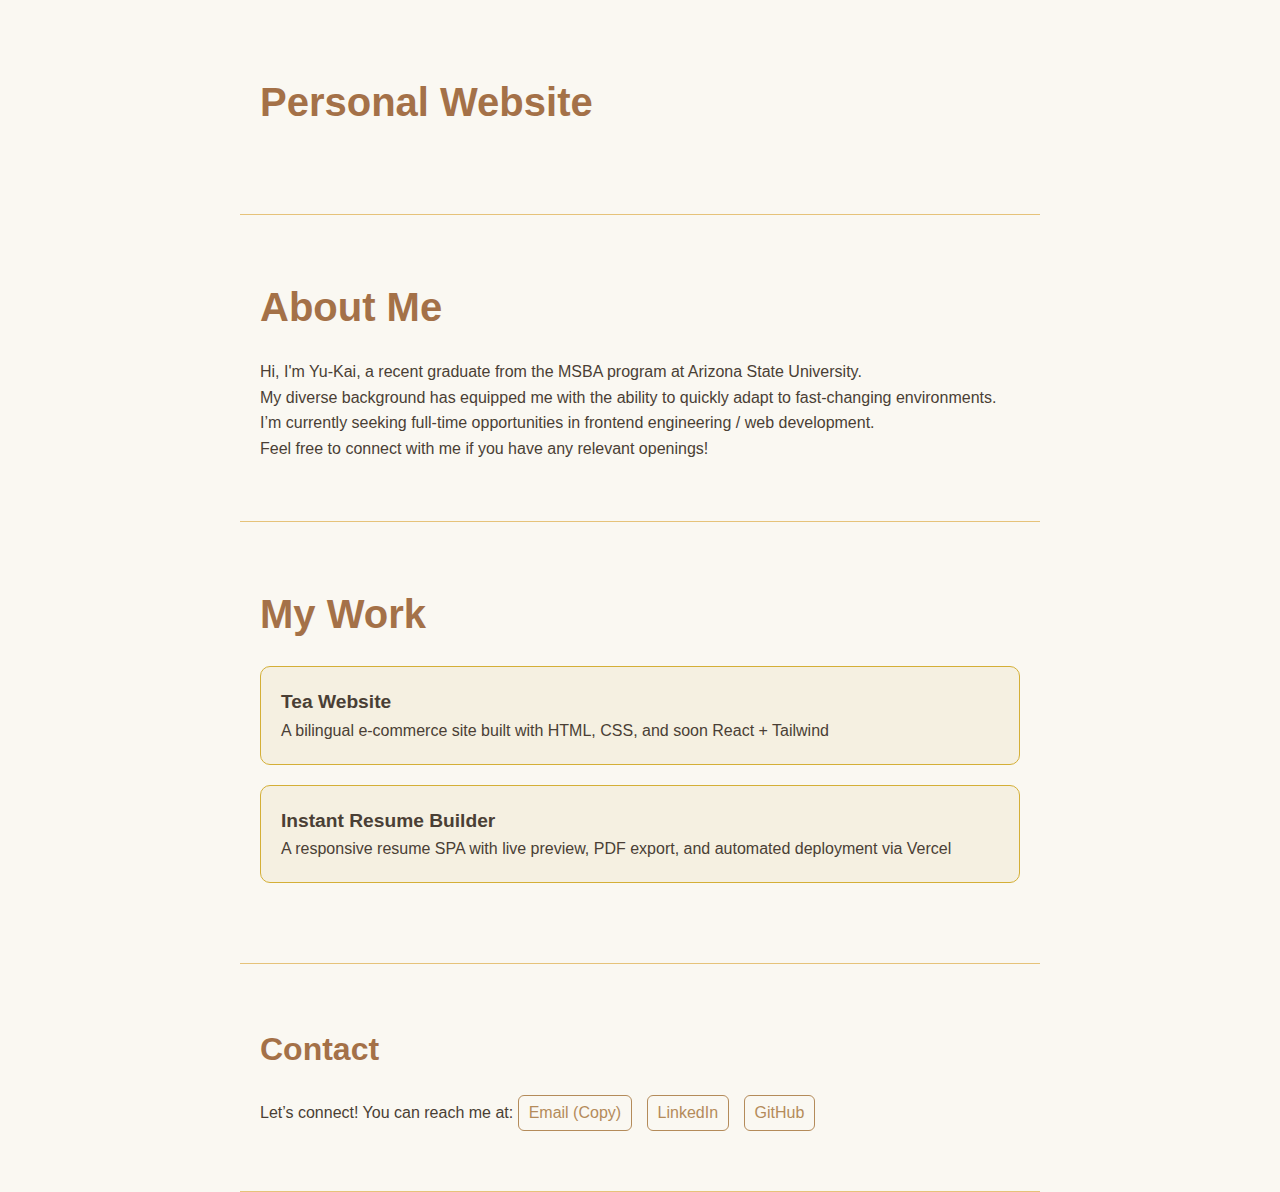
<file: index.html>
<!DOCTYPE html>
<html lang="en">
<head>
  <meta charset="UTF-8" />
  <meta name="viewport" content="width=device-width, initial-scale=1.0"/>
  <title>Yu-Kai's Portfolio</title>
  <link rel="stylesheet" href="./styles.css" />
</head>
<body>
  <!-- Personal Website Heading -->
  <section class="section main-header">
    <h1>Personal Website</h1>
  </section>

  <!-- About Section -->
  <section id="about" class="section about-section">
    <h2>About Me</h2>
    <p>Hi, I'm Yu-Kai, a recent graduate from the MSBA program at Arizona State University.<br>
      My diverse background has equipped me with the ability to quickly adapt to fast-changing environments.<br>
      I’m currently seeking full-time opportunities in frontend engineering / web development.<br>
      Feel free to connect with me if you have any relevant openings!<br>
    </p>
  </section>

  <!-- Work Section -->
  <section id="work" class="section work-section">
    <h2>My Work</h2>
    <div class="project-card">
      <h3>Tea Website</h3>
      <p>A bilingual e-commerce site built with HTML, CSS, and soon React + Tailwind</p>
    </div>
    <a href="https://instant-resume-builder.vercel.app/" target="_blank" style="text-decoration: none; color: inherit;">
      <div class="project-card">
        <h3>Instant Resume Builder</h3>
        <p>A responsive resume SPA with live preview, PDF export, and automated deployment via Vercel</p>
      </div>
    </a>
  </section>

  <!-- Contact Section -->
  <section id="contact" class="section contact-section">
    <h2>Contact</h2>
    <p>Let’s connect! You can reach me at: 
      <span class="contact-item">
        <button 
          onclick="navigator.clipboard.writeText('terran.tseng@gmail.com'); this.title='Copied!';"
          title="Click to copy"
        >Email (Copy)</button>
      </span>
      <span class="contact-item">
        <a href="https://www.linkedin.com/in/yukai-tseng" target="_blank">LinkedIn</a>
      </span>
      <span class="contact-item">
        <a href="https://github.com/kellertsn" target="_blank">GitHub</a>
      </span>
    </p>
  </section>
</body>
</html>
</file>
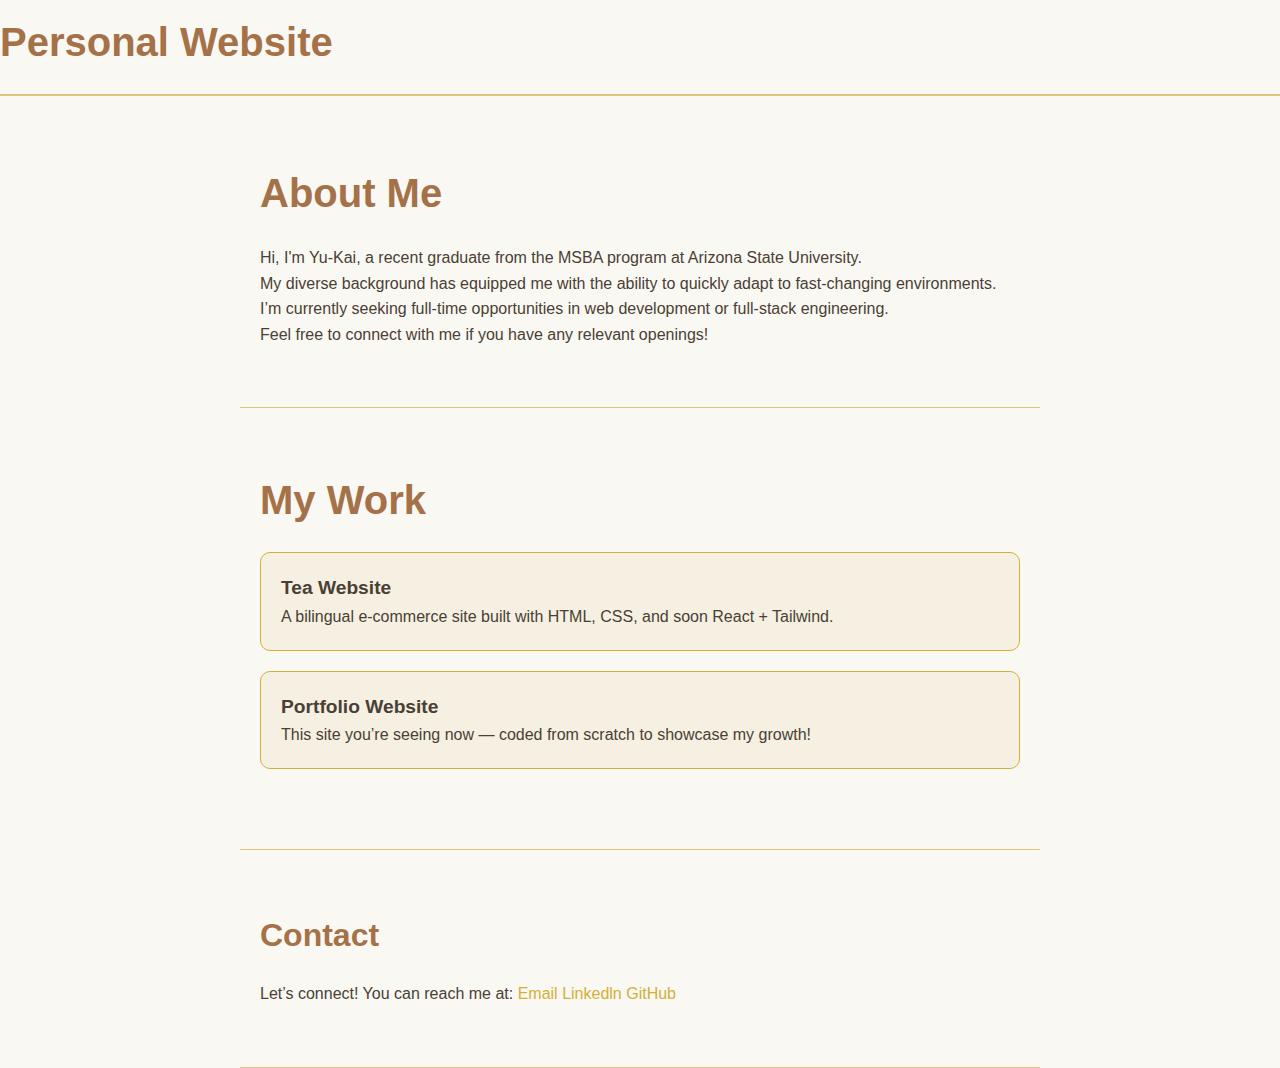
<file: Personal_Website.html>
<!DOCTYPE html>
<html lang="en">
<head>
  <meta charset="UTF-8" />
  <meta name="viewport" content="width=device-width, initial-scale=1.0"/>
  <title>Yu-Kai's Portfolio</title>
  <link rel="stylesheet" href="./styles.css" />
</head>
<body>

  <!-- Personal Website Heading -->
  <header class="main-header">
    <h1>Personal Website</h1>
    <hr />
  </header>

  <!-- About Section -->
  <section id="about" class="section about-section">
    <h2>About Me</h2>
    <p>Hi, I'm Yu-Kai, a recent graduate from the MSBA program at Arizona State University.<br>
      My diverse background has equipped me with the ability to quickly adapt to fast-changing environments.<br>
      I’m currently seeking full-time opportunities in web development or full-stack engineering.<br>
      Feel free to connect with me if you have any relevant openings!<br>
    </p>
  </section>

  <!-- Work Section -->
  <section id="work" class="section work-section">
    <h2>My Work</h2>
    <div class="project-card">
      <h3>Tea Website</h3>
      <p>A bilingual e-commerce site built with HTML, CSS, and soon React + Tailwind.</p>
    </div>
    <div class="project-card">
      <h3>Portfolio Website</h3>
      <p>This site you’re seeing now — coded from scratch to showcase my growth!</p>
    </div>
  </section>

  <!-- Contact Section -->
  <section id="contact" class="section contact-section">
    <h2>Contact</h2>
    <p>Let’s connect! You can reach me at: 
      <a href="keller.tsn@gmail.com">Email</a>
      <a href="www.linkedin.com/in/keller-tseng">Linkedln</a>
      <a href="https://github.com/kellertsn">GitHub</a></p>
    </p>
  </section>

</body>
</html>
</file>
<file: styles.css>
/* Reset & Global Styles */
* {
  margin: 0;
  padding: 0;
  box-sizing: border-box;
}

html {
  scroll-behavior: smooth;
}

body {
  font-family: Arial, sans-serif;
  background-color: #FAF8F2;
  color: #4A3F35;
  line-height: 1.6;
}

/* Header Styles */
.main-header {
  margin-bottom: 0; /* Bring title and divider line closer together */
}

.main-header hr {
  border: none;
  border-top: 2px solid #E6C37A;
  width: 100%;      /* Full width */
  margin: 5px auto;
}

.main-header h1 {
  text-align: left;
  font-size: 2.5rem;
  color: #A47148;
  margin-bottom: 20px;
  margin-top: 10px;
  /* Removed max-width and margin-left for alignment */
}

/* Section Styling */
.section {
  padding: 60px 20px;
  max-width: 800px;
  margin: 0 auto;
  border-bottom: 1px solid #E6C37A;
  /* Let padding control spacing — no margin top/bottom */
}

.main-title, .about-section h2, .work-section h2 {
  font-size: 2.5rem;
  color: #A47148;
  margin-bottom: 20px;
  font-weight: bold;
  text-align: left;
}

h2 {
  font-size: 2rem;
  color: #A47148;
  margin-bottom: 20px;
}

h3 {
  font-size: 1.2rem;
  color: #4A3F35;
}

/* Project Cards */
.project-card {
  background-color: #F5F0E1;
  border: 1px solid #D4AF37;
  border-radius: 10px;
  padding: 20px;
  margin-bottom: 20px;
  transition: background 0.2s;
  cursor: pointer;
}

.project-card:hover {
  background-color: #F4E7C5;
}

/* Contact Section */
.contact-section ul {
  display: flex;
  gap: 20px;
  flex-wrap: wrap;
  padding-left: 0;
}

.contact-section li {
  list-style: none;
}

/* Contact List */
ul {
  list-style: none;
  padding-left: 0;
  margin-top: 15px;
}

li {
  margin-bottom: 10px;
}

/* Links */
a {
  color: #D4AF37;
  text-decoration: none;
}

a:hover {
  text-decoration: underline;
}

/* Contact Item */
.contact-item {
  border: 1px solid #b48b5a;
  border-radius: 6px;
  padding: 4px 10px;
  margin-right: 10px;
  display: inline-block;
}
.contact-item a, .contact-item button {
  color: #b48b5a;
  text-decoration: none;
  background: none;
  border: none;
  cursor: pointer;
  font-size: inherit;
}
.contact-item button:focus {
  outline: none;
}

.divider {
  margin: 0 8px;
  color: #b48b5a;
  font-weight: bold;
}

/* Section Divider */
.section-divider {
  border: none;
  border-top: 2px solid #E6C37A;
  width: 90%;
  margin: 2em auto; /* Even top and bottom spacing, centered horizontally */
  max-width: 80%;   /* Match other section widths */
}

/* Responsive Design */
@media (max-width: 600px) {
  body {
    padding: 0 8px;
  }

  .main-header h1 {
    font-size: 1.5rem;
    margin-left: 0;
    max-width: 100%;
    text-align: left;
  }

  .main-header hr {
    width: 90%;
  }

  .section {
    padding: 32px 4px;
    max-width: 100%;
  }

  h2 {
    font-size: 1.2rem;
    margin-bottom: 12px;
  }

  h3 {
    font-size: 1rem;
  }

  .project-card {
    padding: 12px;
    font-size: 0.95rem;
    margin-bottom: 16px;
  }

  .contact-item {
    display: block;
    margin: 8px 0;
    width: 100%;
    box-sizing: border-box;
    text-align: left;
  }

  .divider {
    display: none;
  }

  ul, .contact-section ul {
    flex-direction: column;
    gap: 8px;
  }
}

/* Landscape mobile */
@media (max-width: 900px) and (orientation: landscape) {
  .main-header h1 {
    font-size: 2rem;
    margin-left: 0;
    max-width: 100%;
    text-align: left;
  }
  .main-header hr {
    width: 80%;
  }
  .section {
    padding: 24px 8px;
    max-width: 100%;
  }
  .project-card {
    padding: 10px;
    font-size: 1rem;
    margin-bottom: 12px;
  }
  .contact-item {
    display: inline-block;
    margin: 6px 4px;
    width: auto;
    text-align: center;
  }
  p, li {
    font-size: 1rem;
  }
}
</file>
